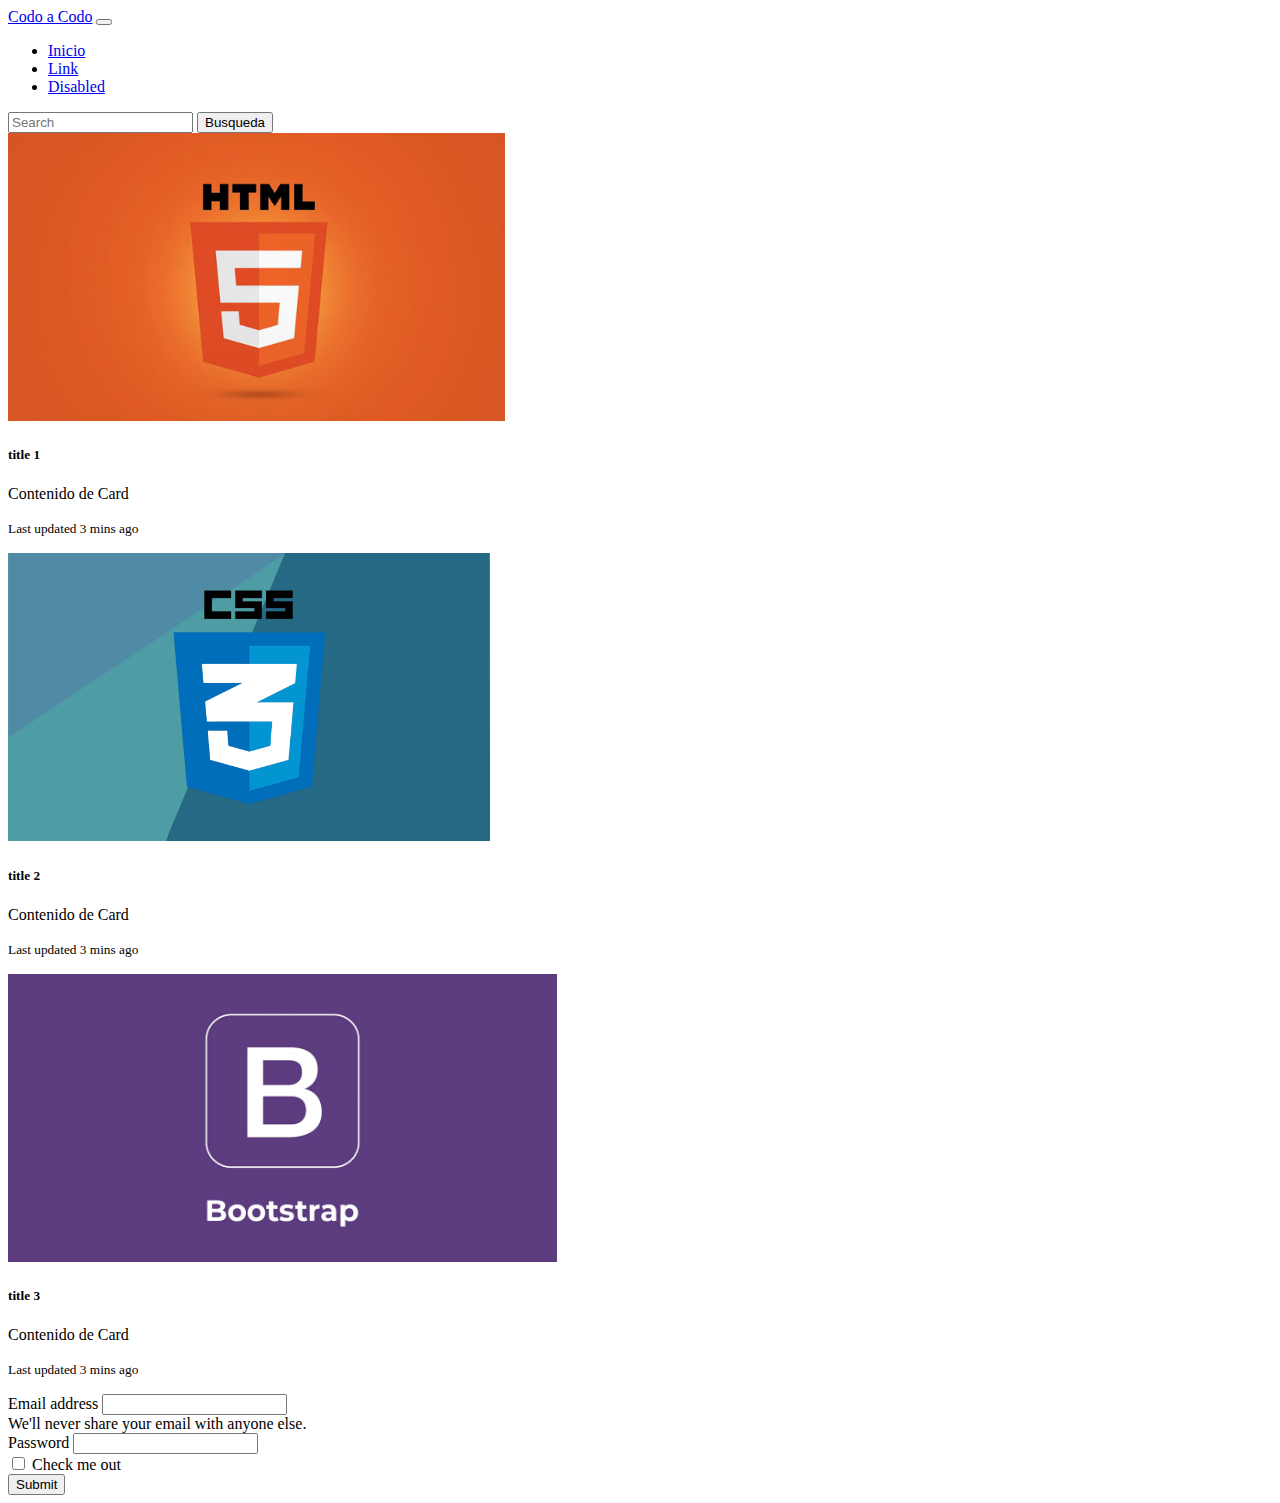
<file: PHP-FE-Bootstrap/index.html>
<!doctype html>
<html lang="en">

<head>
    <!-- Required meta tags -->
    <meta charset="utf-8">
    <meta name="viewport" content="width=device-width, initial-scale=1">

    <!-- Bootstrap CSS -->
    <link href="https://cdn.jsdelivr.net/npm/bootstrap@5.0.0/dist/css/bootstrap.min.css" rel="stylesheet"
        integrity="sha384-wEmeIV1mKuiNpC+IOBjI7aAzPcEZeedi5yW5f2yOq55WWLwNGmvvx4Um1vskeMj0" crossorigin="anonymous">

    <title>Codo a Codo</title>


</head>

<body>

    <header>

        <!--inicia de nav-->

        <nav id="header" class="navbar navbar-expand-lg navbar-light bg-light">
            <div class="container-fluid">
                <a class="navbar-brand" href="#">Codo a Codo</a>
                <button class="navbar-toggler" type="button" data-bs-toggle="collapse"
                    data-bs-target="#navbarSupportedContent" aria-controls="navbarSupportedContent"
                    aria-expanded="false" aria-label="Toggle navigation">
                    <span class="navbar-toggler-icon"></span>
                </button>
                <div class="collapse navbar-collapse" id="navbarSupportedContent">

                    <ul class="navbar-nav me-auto mb-2 mb-lg-0">

                        <li class="nav-item">
                            <a class="nav-link active" aria-current="page" href="#">Inicio</a>
                        </li>

                        <li class="nav-item">

                            <a class="nav-link" href="#">Link</a>
                        </li>
                        <li class="nav-item">
                            <a class="nav-link disabled" href="#" tabindex="-1" aria-disabled="true">Disabled</a>
                        </li>

                    </ul>

                    <form class="d-flex">
                        <input class="form-control me-2" type="search" placeholder="Search" aria-label="Search">
                        <button class="btn btn-outline-success" type="submit">Busqueda</button>
                    </form>
                </div>
            </div>
        </nav>

        <!--cierra nav-->

    </header>

    <main>

        <!--inicia card-->

        <section class="container-fluid">

            <div class="card-group">
                <div class="card">
                    <img src="html5.jpg" class="card-img-top img-fluid" style="height: 18em;" alt="...">
                    <div class="card-body">
                        <h5 class="card-title">title 1</h5>
                        <p class="card-text">Contenido de Card </p class="card-text"><small class="text-muted">Last
                            updated
                            3 mins ago</small></p>
                    </div>
                </div>
                <div class="card">
                    <img src="css3.png" class="card-img-top img-fluid" style="height: 18em;" alt="...">
                    <div class="card-body">
                        <h5 class="card-title">title 2</h5>
                        <p class="card-text">Contenido de Card</p>
                        <p class="card-text"><small class="text-muted">Last updated 3 mins ago</small></p>
                    </div>
                </div>
                <div class="card">
                    <img src="bootstrap.png" class="card-img-top img-fluid" style="height: 18em;" alt="...">
                    <div class="card-body">
                        <h5 class="card-title">title 3</h5>
                        <p class="card-text">Contenido de Card</p>
                        <p class="card-text"><small class="text-muted">Last updated 3 mins ago</small></p>
                    </div>
                </div>
            </div>

        </section>

        <!--cierra nav-->

        <!--inicia form-->

        <section class="container-fluid">

            <form>
                <div class="mb-3">
                    <label for="exampleInputEmail1" class="form-label">Email address</label>
                    <input type="email" class="form-control" id="exampleInputEmail1" aria-describedby="emailHelp">
                    <div id="emailHelp" class="form-text">We'll never share your email with anyone else.</div>
                </div>
                <div class="mb-3">
                    <label for="exampleInputPassword1" class="form-label">Password</label>
                    <input type="password" class="form-control" id="exampleInputPassword1">
                </div>
                <div class="mb-3 form-check">
                    <input type="checkbox" class="form-check-input" id="exampleCheck1">
                    <label class="form-check-label" for="exampleCheck1">Check me out</label>
                </div>
                <button type="submit" class="btn btn-primary">Submit</button>
            </form>

        </section>

        <!--cierra form-->

    </main>

    <footer>

    </footer>

    <script src="https://cdn.jsdelivr.net/npm/bootstrap@5.0.0/dist/js/bootstrap.bundle.min.js"
        integrity="sha384-p34f1UUtsS3wqzfto5wAAmdvj+osOnFyQFpp4Ua3gs/ZVWx6oOypYoCJhGGScy+8" crossorigin="anonymous">
    </script>

</body>
</file>
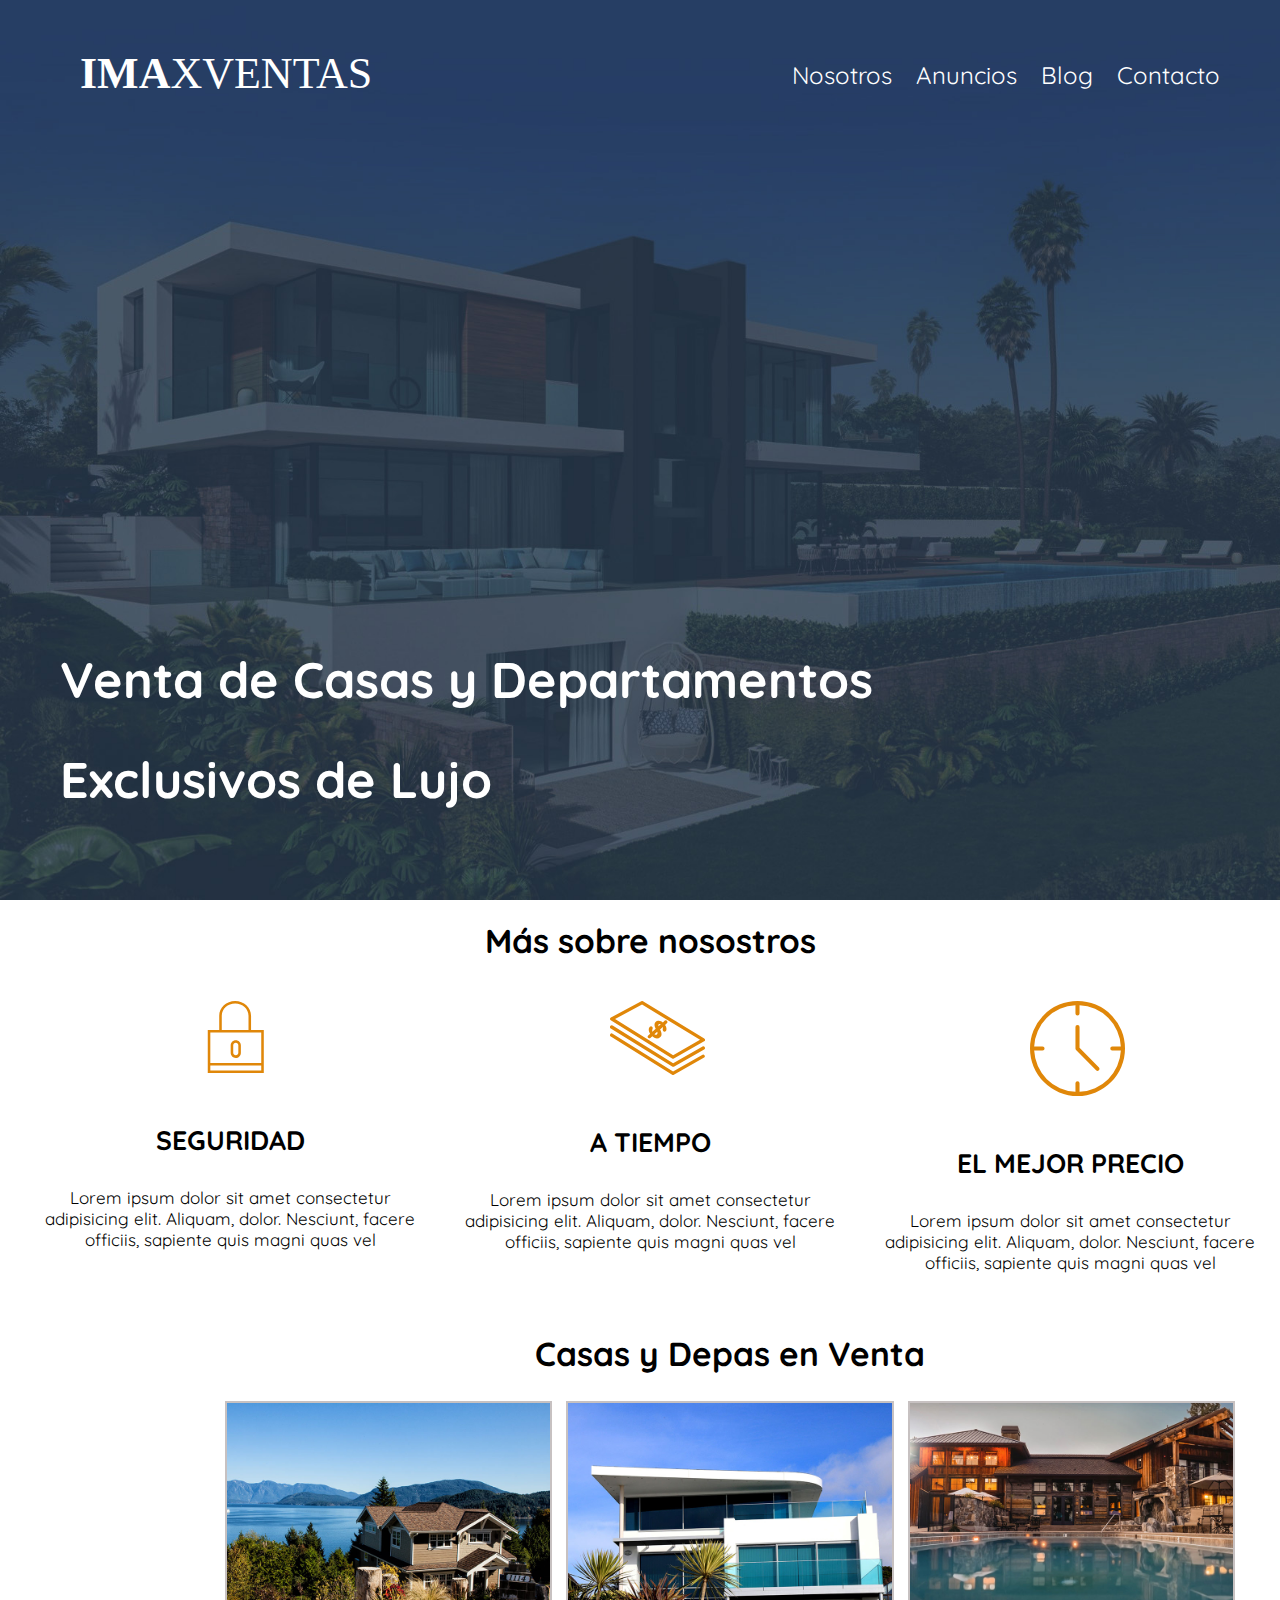
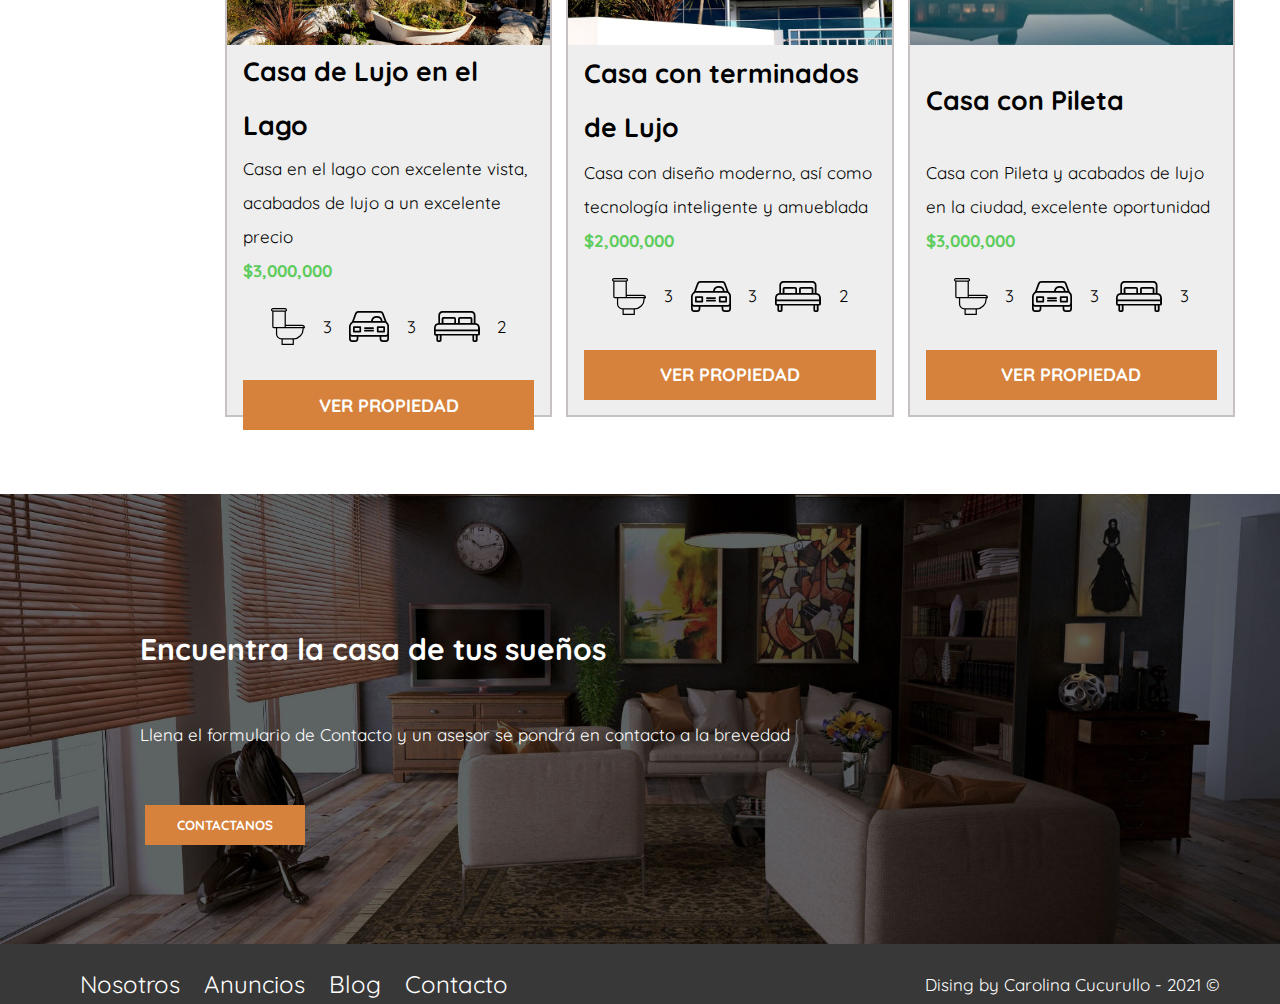
<file: PHP-FE-IntegradorHTMLCSS/index.html>
<!DOCTYPE html>
<html lang="es">
<head>
    <meta charset="UTF-8">
    <meta http-equiv="X-UA-Compatible" content="IE=edge">
    <meta name="viewport" content="width=device-width, initial-scale=1.0">
    
    <title>Ejercicio integrador</title>

    <link rel="stylesheet" href="CSS/style.css">

</head>

<body>
    
    <header>

             <div class="logoNavContainer">

                <a href="index.html"><img src="img/logo.svg" alt="logo"></a>

                <nav>

                    <a href="nosotros.htlm">Nosotros</a> 
                    <a href="anuncios.htlm">Anuncios</a>
                    <a href="blog.htlm">Blog</a>
                    <a href="contacto.htlm">Contacto</a>

                </nav>

            </div>

            <div class="subtitulosContainer">

                <h2>Venta de Casas y Departamentos</h2>
                <h2>Exclusivos de Lujo</h2>

            </div>

    </header>

    <main>

        <div class="containerMain">
    
            <h3 class="title">Más sobre nosostros</h3> 
        
            <section class="sectionNosotrosPadre">
           
                <div class="sectionNosotrosHijo">

                    <img src="img/icono1.svg" alt="svg icono candado de seguridad">
                    <h4 class="subtitle">SEGURIDAD</h4>
                    <p>Lorem ipsum dolor sit amet consectetur adipisicing elit. Aliquam, dolor. Nesciunt, facere officiis, sapiente quis magni quas vel</p>
                
                </div>

                <div class="sectionNosotrosHijo">

                    <img src="img/icono2.svg" alt="svg icono dinero">
                    <h4 class="subtitle">A TIEMPO</h4>
                    <p>Lorem ipsum dolor sit amet consectetur adipisicing elit. Aliquam, dolor. Nesciunt, facere officiis, sapiente quis magni quas vel</p>
                
                </div>

                <div class="sectionNosotrosHijo">

                    <img src="img/icono3.svg" alt="svg icono reloj">
                    <h4 class="subtitle">EL MEJOR PRECIO</h4>
                    <p>Lorem ipsum dolor sit amet consectetur adipisicing elit. Aliquam, dolor. Nesciunt, facere officiis, sapiente quis magni quas vel</p>
                
                </div>

            </section>

        </div>

        <div class="containerMain">

            <h3 class="title">Casas y Depas en Venta</h3>

            <section class="sectionCasasPadre">

                <div class="sectionCasasHijo">

                    <img class= "imgCasaVta" src="img/anuncio1.jpg" alt="casa en el lago">
                    <h4 class="titleCasa">Casa de Lujo en el Lago</h4> 
               
                    <div class="textCasa">         
                    
                        <p>Casa en el lago con excelente vista, acabados de lujo a un excelente precio</p>
                        <p class="valor">$3,000,000</p>
                   
                        <div class="iconosCasa">

                            <img src="img/icono_wc.svg" alt="icono baño">
                            <p>3</p>
                            <img src="img/icono_estacionamiento.svg" alt="icono estacionamiento">
                            <p>3</p>
                            <img src="img/icono_dormitorio.svg" alt="icono dormitorios">
                            <p>2</p>

                        </div>
                    
                        <button class="botonVerPropiedad">VER PROPIEDAD</button>
               
                    </div>

                </div>

                <div class="sectionCasasHijo">

                    <img class="imgCasaVta" src="img/anuncio2.jpg" alt="casa terminados de lujo">
                    <h4 class="titleCasa">Casa con terminados de Lujo</h4>
                
                    <div class="textCasa">

                        <p>Casa con diseño moderno, así como tecnología inteligente y amueblada</p>
                        <p class="valor">$2,000,000</p>

                        <div class="iconosCasa">

                            <img src="img/icono_wc.svg" alt="icono baño">
                            <p>3</p>
                            <img src="img/icono_estacionamiento.svg" alt="icono estacionamiento">
                            <p>3</p>
                            <img src="img/icono_dormitorio.svg" alt="icono dormitorios">
                            <p>2</p>

                        </div>

                        <button class="botonVerPropiedad">VER PROPIEDAD</button>
                
                    </div>

                </div>

                <div class="sectionCasasHijo">

                    <img class="imgCasaVta" src="img/anuncio3.jpg" alt="casa con pileta">
                    <h4 class="titleCasa">Casa con Pileta</h4>

                    <div class="textCasa">

                        <p>Casa con Pileta y acabados de lujo en la ciudad, excelente oportunidad</p>
                        <p class="valor">$3,000,000</p>

                        <div class="iconosCasa">

                            <img src="img/icono_wc.svg" alt="icono-baño">
                            <p>3</p>
                            <img src="img/icono_estacionamiento.svg" alt="icono-estacionamiento">
                            <p>3</p>
                            <img src="img/icono_dormitorio.svg" alt="icono-dormitorios">
                            <p>3</p>

                        </div>

                        <button class="botonVerPropiedad">VER PROPIEDAD</button>
               
                    </div>

                </div>

            </section>

            <div>

                <button class="botonVerTodas">VER TODAS</button>

            </div>

        </div>

        
        <section class="formPadre">

            <div class="formHijo">

                <h3 class="titleForm">Encuentra la casa de tus sueños</h3>

                <p>Llena el formulario de Contacto y un asesor se pondrá en contacto a la brevedad</p>

                <button class="botonForm">CONTACTANOS</button>
        
            </div>

        </section>

    </main>

    <footer>
        <div>
            <a href="nosotros.htlm">Nosotros</a> 
            <a href="anuncios.htlm">Anuncios</a>
            <a href="blog.htlm">Blog</a>
            <a href="contacto.htlm">Contacto</a>
        </div>

        <p> Dising by Carolina Cucurullo - 2021 ©</p>
    </footer>






</body>
</html>
</file>
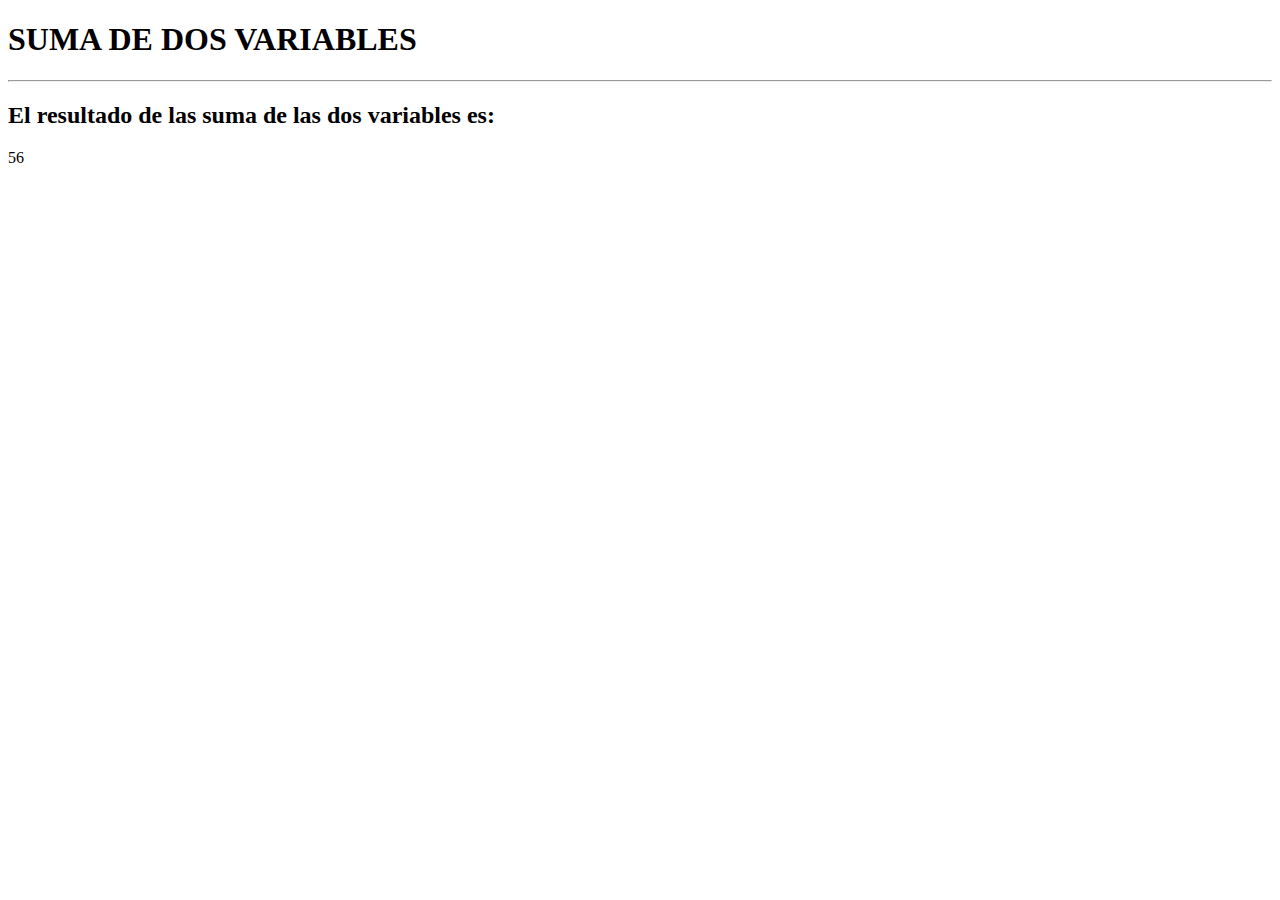
<file: PHP-FE-JS1/index.html>
<!DOCTYPE html>
<html lang="en">
<head>
    <meta charset="UTF-8">
    <meta http-equiv="X-UA-Compatible" content="IE=edge">
    <meta name="viewport" content="width=device-width, initial-scale=1.0">
    <title>UNIDAD 1 JS</title>
</head>
<body>
    <H1>SUMA DE DOS VARIABLES</H1>
    <Hr>    
 <script src="main.js"></script>   
</body>
</html>
</file>
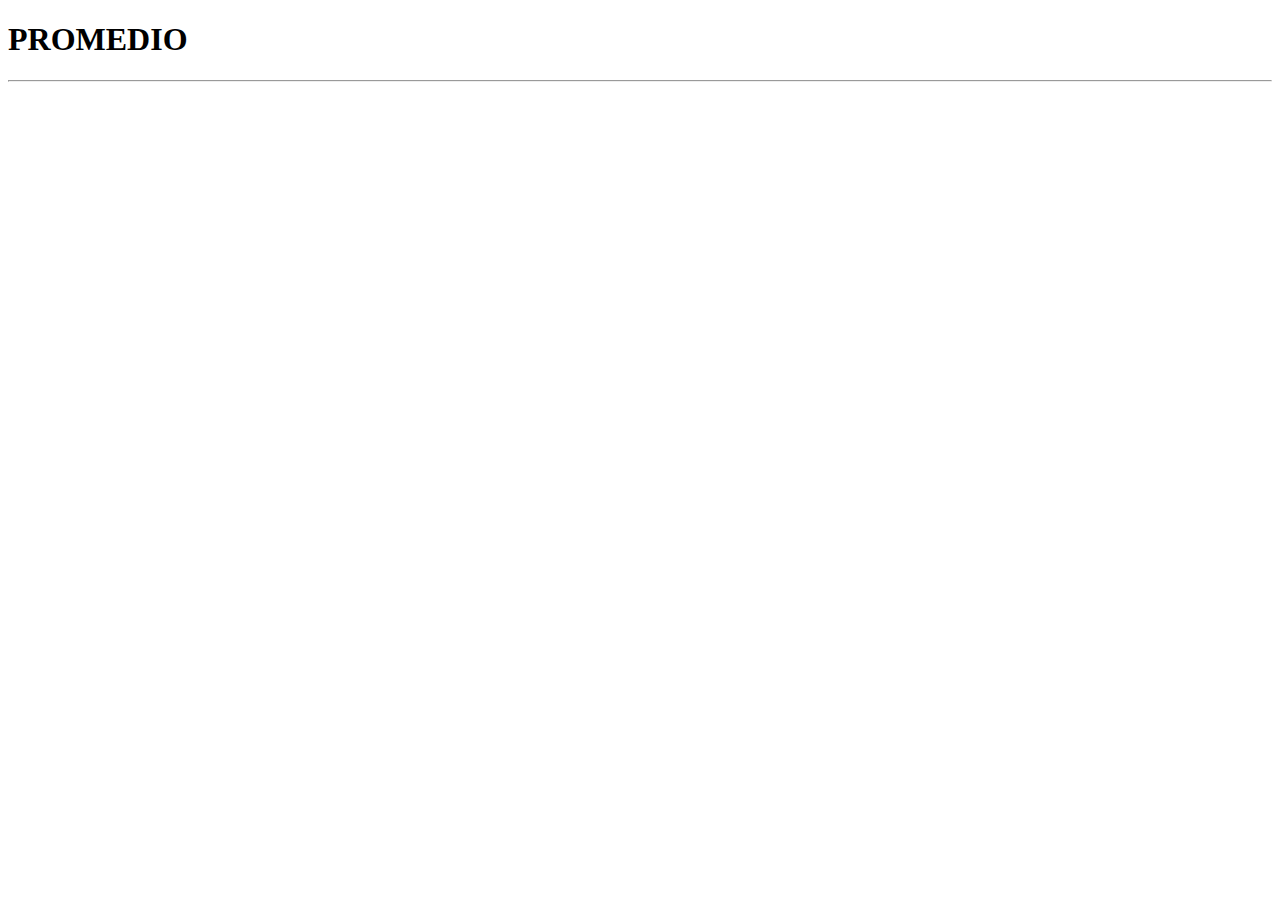
<file: PHP-FE-JS2/index.html>
<!DOCTYPE html>
<html lang="en">
<head>
    <meta charset="UTF-8">
    <meta http-equiv="X-UA-Compatible" content="IE=edge">
    <meta name="viewport" content="width=device-width, initial-scale=1.0">
    <title>UNIDAD 2 JS</title>
</head>
<body>
    <H1>PROMEDIO</H1>
    <Hr>    
    
   <script src="main.js"></script> 
</body>
</html>
</file>
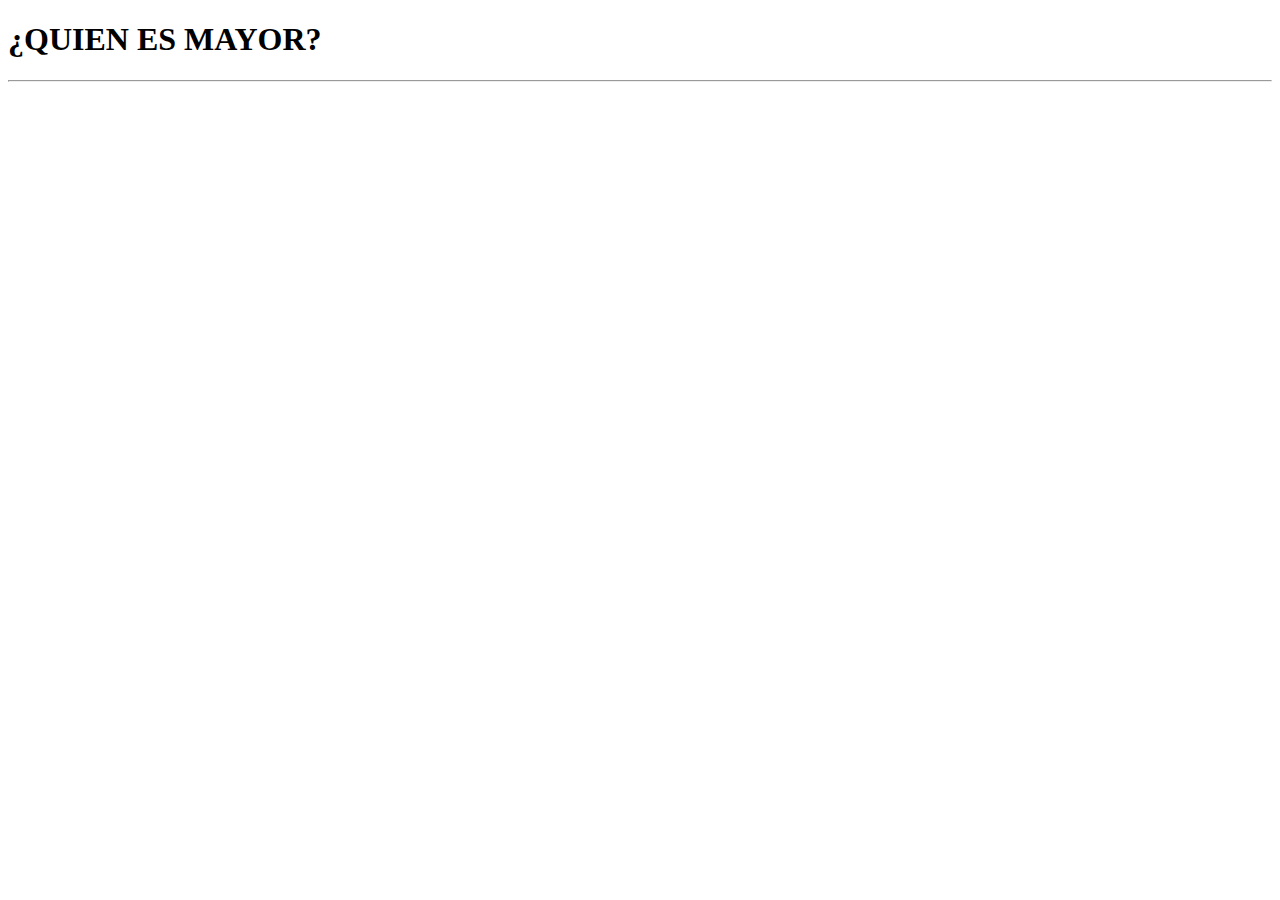
<file: PHP-FE-JS3/index.html>
<!DOCTYPE html>
<html lang="en">
<head>
    <meta charset="UTF-8">
    <meta http-equiv="X-UA-Compatible" content="IE=edge">
    <meta name="viewport" content="width=device-width, initial-scale=1.0">
    <title>UNIDAD 3 JS</title>
</head>
<body>
    <H1>¿QUIEN ES MAYOR?</H1>
    <Hr> 
    <h2 id="mensaje"></h2> 
    <script src="main.js"></script>
</body>
</html>
</file>
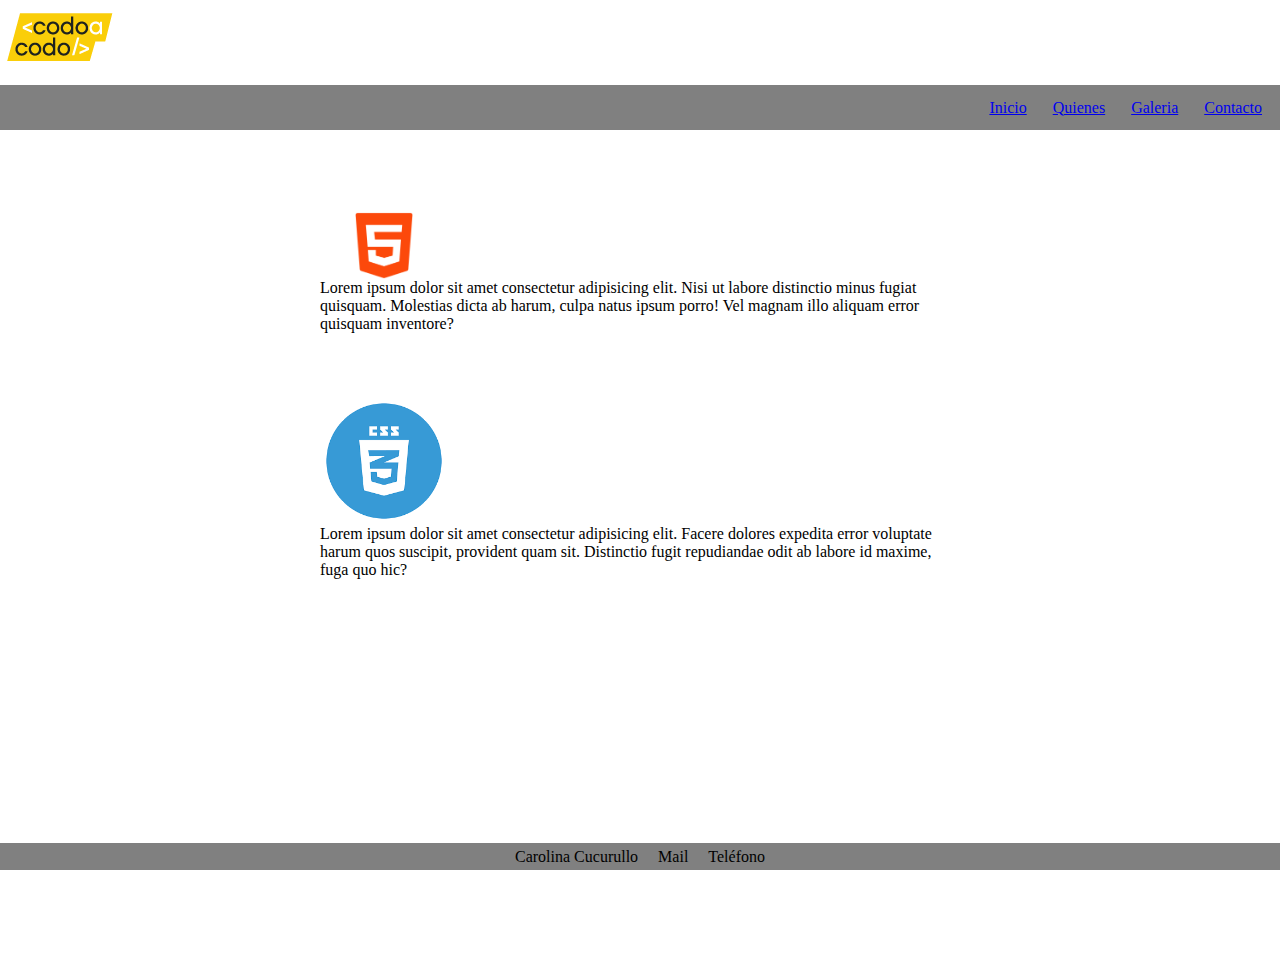
<file: PHP-FE-CSS1/pagina.html>
<!DOCTYPE html>
<html lang="en">
<head>
    <meta charset="UTF-8">
    <meta http-equiv="X-UA-Compatible" content="IE=edge">
    <meta name="viewport" content="width=device-width, initial-scale=1.0">
    <title>Página Codo a codo</title>
    <link rel="stylesheet" href="estilos.css">
    </head>
<body>
    <div><img src="img/logo.png" alt=""></div>
    <header>
    
        <nav>
            <ul class="ul_padre"> 
                <li><a href="index.html">Inicio</a></li>
                <li><a href="quienes.html">Quienes</a></li>
                <li><a href="galeria.html">Galeria</a></li> 
                <li><a href="contacto.html">Contacto</a></li>
            </ul>
        </nav>    
    </header>
    <main>
        <h1></h1>
        <section class="presentacion_padre">
            <div class="presentacion_hijo">
                <img class="nieto imagen" src="img/html5.png" alt="logo html5">
                <p class="nieto parrafo">Lorem ipsum dolor sit amet consectetur adipisicing elit. Nisi ut labore distinctio minus fugiat quisquam. Molestias dicta ab harum, culpa natus ipsum porro! Vel magnam illo aliquam error quisquam inventore?</p>
            </div>
            <div class="presentacion_hijo">
                <img class="nieto imagen" src="img/logocss.png" alt="logocss">
                <p class="nieto parrafo">Lorem ipsum dolor sit amet consectetur adipisicing elit. Facere dolores expedita error voluptate harum quos suscipit, provident quam sit. Distinctio fugit repudiandae odit ab labore id maxime, fuga quo hic?</p>
            </div>
        </section>
    </main>
    <footer>
        <ul>
            <li>Carolina Cucurullo</li>
            <li>Mail</li>
            <li>Teléfono</li> 
        </ul>
    </footer>
</body>
</html>
</file>
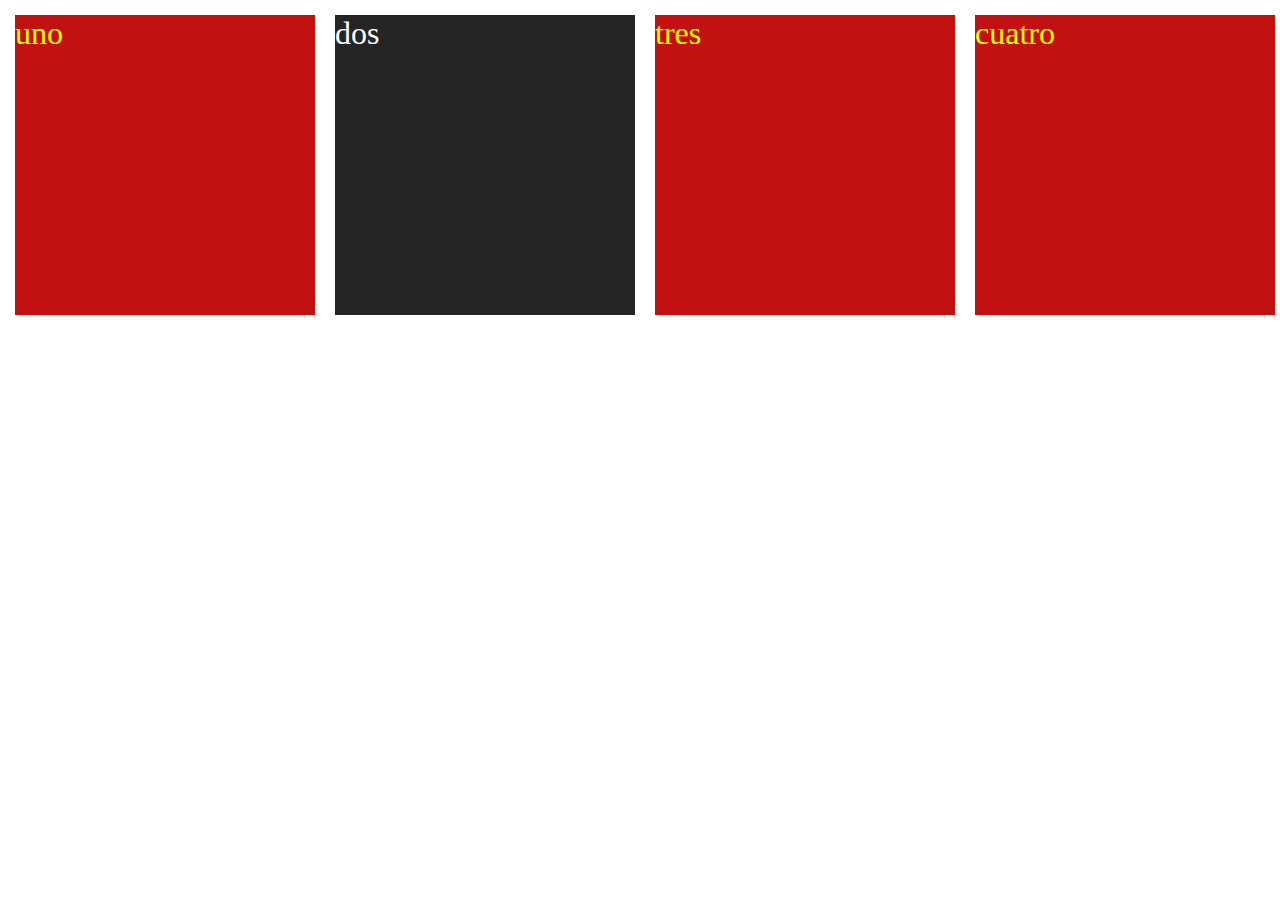
<file: PHP-FE-CSS2/CSS.html>
<!DOCTYPE html>
<html lang="en">
<head>
	<meta charset="UTF-8">
	<meta name="viewport" content="width=device-width, initial-scale=1.0">
	<link rel="stylesheet" href="estilos.css">
	<title>Unidad 4</title>
</head>
<body>
	<div class="grid">
		<div class="bg-danger">
			<p class="texto1">uno</p>
		</div>
		<div class="bg-dark">
			<p class="texto2">dos</p>
		</div>

		<div class="bg-danger">
			<p class="texto1">tres</p>
		</div>
		<div class="bg-danger">
			<p class="texto1">cuatro</p>
		</div>
	</div>
</body>
</html>
</file>
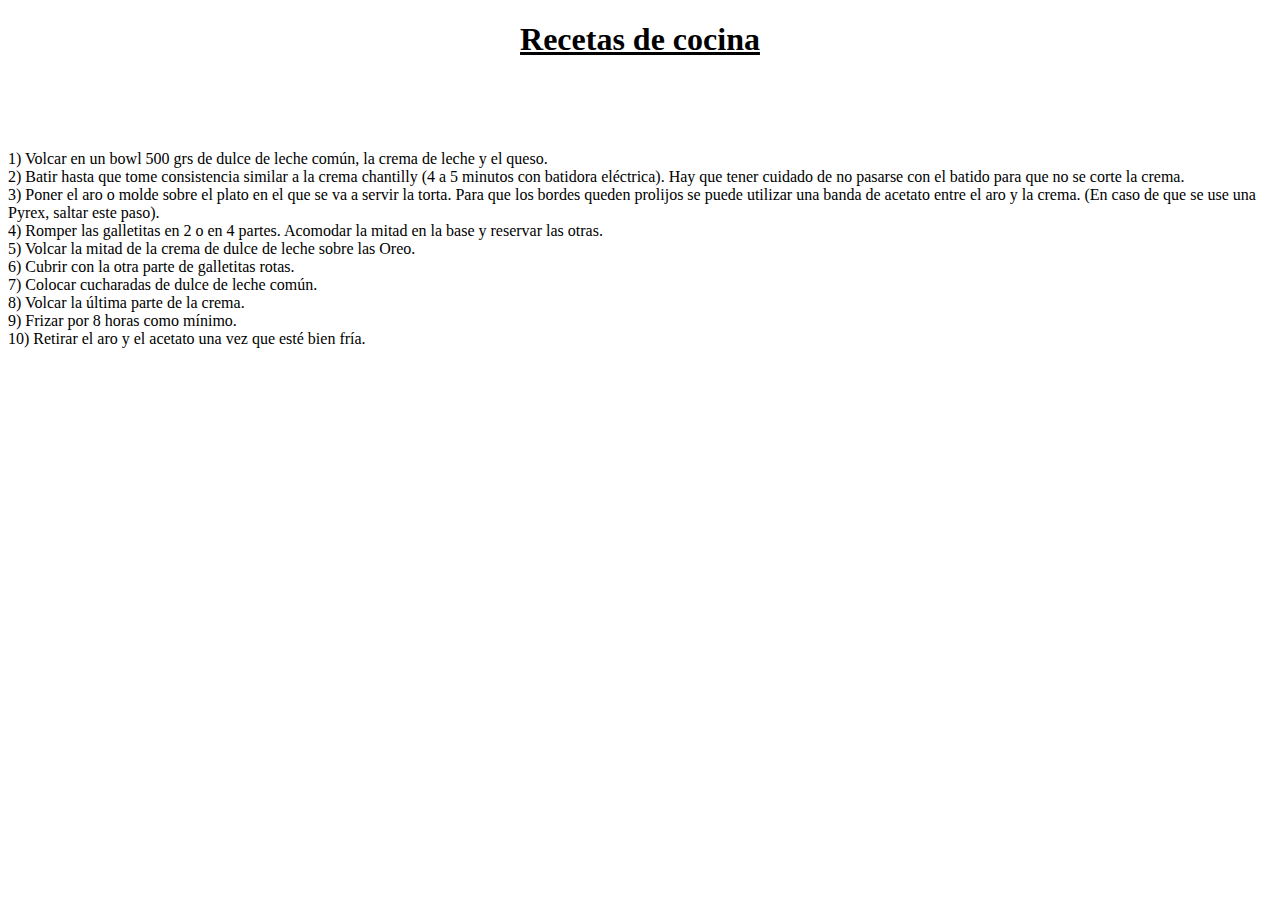
<file: PHP-FE-HTML1/Unidad 1 Carolina Cucurullo.html>
<!DOCTYPE html>
<html lang="en">
<head>
    <meta charset="UTF-8">
    <meta http-equiv="X-UA-Compatible" content="IE=edge">
    <meta name="viewport" content="width=device-width, initial-scale=1.0">
    <title>Pagina de ejemplo</title>
</head>
<body>
    <H1 align=center><u><b>Recetas de cocina</b></u> </H1> <br>
    <br>
    <br>
    <p aling=justify>1) Volcar en un bowl 500 grs de dulce de leche común, la crema de leche y el queso. <br>
        2) Batir hasta que tome consistencia similar a la crema chantilly (4 a 5 minutos con batidora eléctrica). Hay que tener cuidado de no pasarse con el batido para que no se corte la crema. <br>
        3) Poner el aro o molde sobre el plato en el que se va a servir la torta.  Para que los bordes queden prolijos se puede utilizar una banda de acetato entre el aro y la crema. (En caso de que se use una Pyrex, saltar este paso).<br>
        4) Romper las galletitas en 2 o en 4 partes. Acomodar la mitad en la base y reservar las otras.<br>
        5) Volcar la mitad de la crema de dulce de leche sobre las Oreo.<br>
        6) Cubrir con la otra parte de galletitas rotas.<br>
        7) Colocar cucharadas de dulce de leche común.<br>
        8) Volcar la última parte de la crema.<br>
        9) Frizar por 8 horas como mínimo.<br>
        10) Retirar el aro y el acetato una vez que esté bien fría.</p>
</body>
</html>
</file>
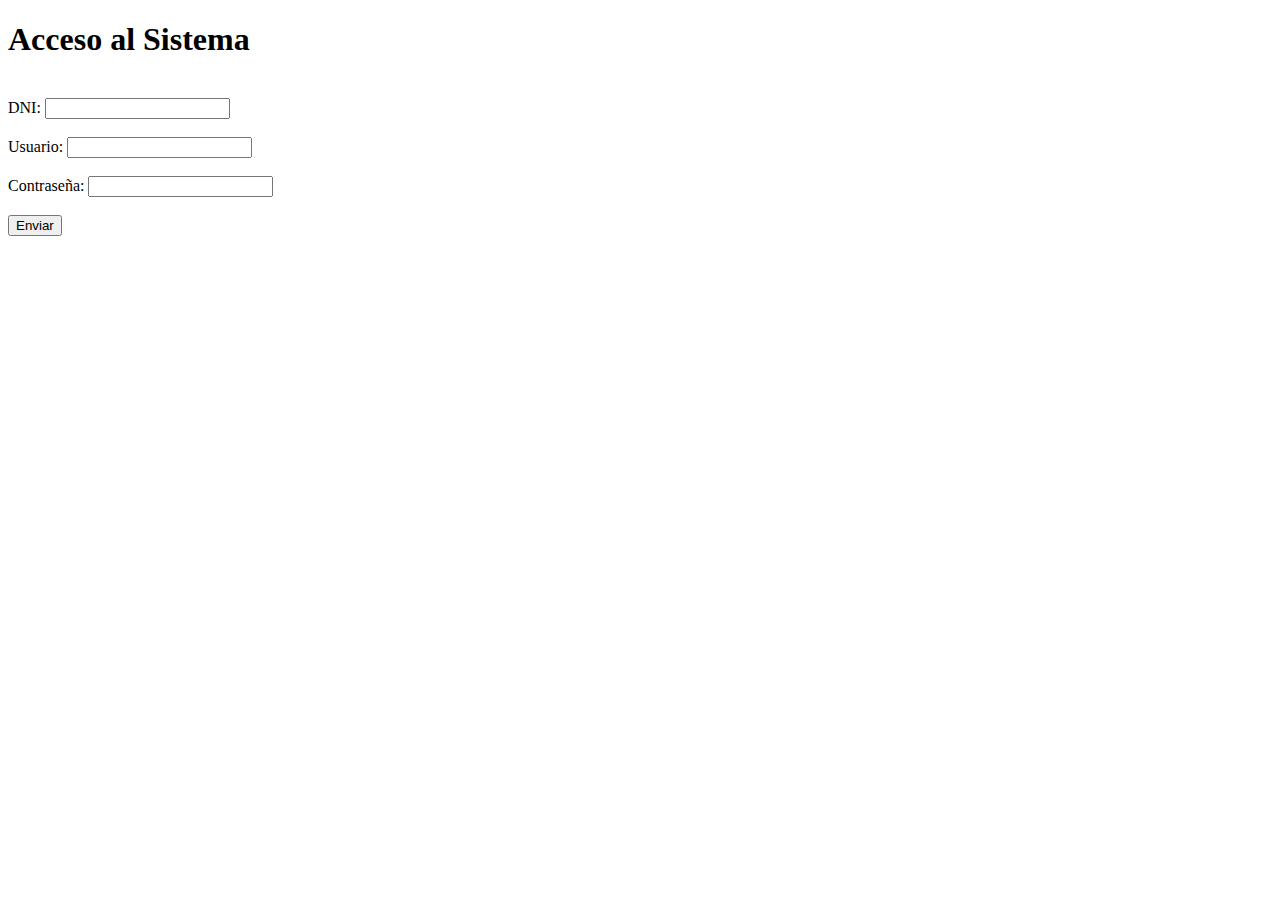
<file: PHP-FE-HTML2/formulario.html>
<!DOCTYPE html>
<html lang="en">
<head>
    <meta charset="UTF-8">
    <meta http-equiv="X-UA-Compatible" content="IE=edge">
    <meta name="viewport" content="width=device-width, initial-scale=1.0">
    <title>formulario</title>
</head>
<body>
	<header></header>
    <nav></nav>
    <h1>Acceso al Sistema</h1>
    <form>
		<br>
		<label for="dni">DNI:</label>
		<input type="number" name="dni">
		<br>
		<br>
		<label for="usuario">Usuario:</label>
		<input type="text" name="usuario">
		<br>
		<br>
		<label for="contrasenia">Contraseña:</label>
		<input type="password" name="contrasenia">
		<br><br>
		<input type="submit" value="Enviar">
	</form>
	<br>
    <footer></footer>
</body>
</html>
</file>
<file: PHP-FE-IntegradorHTMLCSS/CSS/style.css>
@import url('https://fonts.googleapis.com/css2?family=Quicksand&display=swap');

* {
    margin: 0px;
    padding: 0px;
    box-sizing: border-box;
    font-family: 'Quicksand', sans-serif;
}


/*HEADER*/

header {

    background-image: url(../img/header.jpg);
    height: 100vh;
    background-size: cover;
    color:white;
}

a {

    color: white;
    margin-left: 20px;
    text-decoration: none;
    font-size: 1.5em;
}

.logoNavContainer {

    display: flex;
    justify-content: space-between;
    align-items: center;
    margin: 0px 60px;
    position: relative;
    top: 45px;
}

.subtitulosContainer {

    top: 550px;
    margin: 20px 60px;
    position: relative;
    font-weight: bold;
    text-align: left;
    color: white;
    font-size: 25pt;
    line-height: 2;
}


/*SECCION NOSOTROS*/

main {
  
    display: flex;
    flex-flow: wrap;
    justify-content: center;
} 

.containerMain {

    display: flex;
    flex-flow: wrap;
    flex-direction: column;
    align-items: center;
    overflow: hidden;
    margin-top: 20px;
}

.sectionNosotrosPadre {
    
    display: flex;
    width: 100%;
    height: auto;
    justify-content: space-evenly;
    margin: 10px;
    padding: 10px;   
}

.sectionNosotrosHijo{

    display: flex;
    max-width: 450px;
    padding: 10px;
    flex-direction: column;
    margin: 10px;
}

.sectionNosotrosHijo img{

    max-width: 25%;
    margin-left: 150px;
}

.sectionNosotrosHijo h4{

    text-align: center;
    padding-top: 50px;

}   

.sectionNosotrosHijo p{

    flex: 1;
    padding-top: 30px;
    text-align: center;
}

.title {

    text-align: center;
    font-size: 25pt;
}

.subtitle {

    font-size: 20pt;
    font-weight: bolder;
}

P {
    font-size: 17px ;
}


/*SECCION CASAS*/

.sectionCasasPadre {

    display: flex;
    width: 80%;
    height: 70vh;
    margin-top: 20px;
    margin-bottom: 10px;
}

.sectionCasasHijo {

    display: flex;
    flex-direction: column;
    justify-content: space-between;
    background-color: rgb(238, 238, 238);
    border-style: solid;
    border-width: 2px;
    border-color: rgb(199, 193, 193);
    margin: 7px;
    height: auto;
    width: auto;
}

.imgCasaVta {

    width: 100%;
}

.titleCasa {

    font-size: 20pt;
}

.valor{

    color: rgb(93, 204, 93);
    font-weight: bolder;
    line-height: 2;
}

.iconosCasa {

    display: flex;
    align-items: center;
    justify-content: space-evenly;
    margin: 20px 10px;
}

.textCasa, .titleCasa {

    padding: 0px 5%;
    display: flex;
    flex-direction: column;
    line-height: 2;
}

.botonVerPropiedad {

    justify-self: center stretch;
    height: 50px;
    border-width: 0px;
    margin: 15px 0px;
    color: white;
    font-size: 18px;
    font-weight: bold;
    background-color: rgb(214, 130, 60);   
}

.botonVerTodas {

    background-color: rgb(93, 204, 93);
    width: 140px;
    height: 40px;
    border-width: 0px;
    color: white;
    display: block;
    float: right;
    margin-left: 1320px;
    font-weight: bold;
}

.botonVerPropiedad:hover, .botonVerTodas:hover, .botonForm:hover {

    color:  rgb(93, 204, 93);
    background-color: white;
    transform: translateY(2px);
    border-style: solid;
    border-width: 1px;
    border-color: rgb(199, 193, 193);
}


/*SECCION FORMULARIO DE CONTACTO*/

.formPadre {

    display: flex;
    background-image: url(../img/encuentra.jpg);
    background-size: cover;
    width: 100%;
    height: 50vh;
    color: white;
    padding-top: 80px;
    padding-left: 140px;
    justify-content: left;
    margin-top: 20px;  
}

.formHijo {
    display: flex;
    flex-direction: column;
    align-content: space-between;
}

.titleForm {
    text-align: left;
    line-height: 5;
    font-weight: bolder;
    font-size: 30px;  
}

.botonForm {

    height: 40px;
    width: 160px;
    border-width: 0px;
    margin: 60px 5px;
    color: white;
    background-color: rgb(214, 130, 60);
    font-weight: bold;
}


/*FOOTER*/

footer {
    
    display: flex;
    flex-direction: row;
    justify-content: space-between;
    align-items: center;
    background: #383838;
    color: white;
    padding: 30px 60px 10px 60px;
    width: 100%;
    height: 60px;   
}
</file>
<file: PHP-FE-CSS1/estilos.css>
*{
  margin: 0;
  padding: 0;
}

/*HEADER*/

header{
  display: flex;
  flex-direction: row;
  justify-content: space-between;
  margin: 20px 20xp;
  height: 5vh;
  padding-top: 5pxpx;
  
}

.div{
  margin-left: 20px;
  float: left;
}

header nav{
  display: flex;
  background-color: grey;
  width: 100%;
  justify-content: flex-end;
 
}

ul.ul_padre {
  list-style: none;
  font-size: 0;
  display: flex;
  align-items: center;
}

.ul_padre li {
  display: flex;
  position: relative;
  font-size: 1rem;
  width: 100%;
  padding: .5rem;
  align-items: center;
  margin-right: 10px;
}

/*MAIN*/

main{
  padding-top: 50px;
  padding-bottom: 10vh;
}


.presentacion_padre{
  height: 700px;
  display: flex;
  flex-direction: column;
  justify-content: flex-start;
}

.presentacion_hijo{
  display: flex;
  flex-direction: column;
  align-items: flex-start;
  padding: 2em 20em;
}

.nieto.parrafo{
  text-align: left;
  max-width: 50rem;
}

.nieto.imagen{
  max-width: 20%;
}

/* FOOTER */

footer{
  display: flex;
  background-color: grey;
  justify-content: center;
  height: 3vh;
  position: fixed;
  left: 0;
  bottom: 30px;
  width: 100%;
}

footer ul{
  display: flex;
  justify-content: space-between;
  align-items: center;
}

footer ul li{
  margin: 10px;
  cursor: pointer;
  list-style: none;
}
</file>
<file: PHP-FE-CSS2/estilos.css>
*{
	margin: 0;
	padding: 0;

}


/*fondos colores*/

.bg-dark{
	background-color: #262525
	
}

.bg-danger{
	background-color: #C11111
}

.texto1{
	color: yellow;
	font-size: 2em;
}

.texto2{
	color: white;
	font-size: 2em;
}


/*end fondos */

.grid{
	padding: 15px;
	display: grid;
	grid-template-columns:repeat(4, 320px);
	grid-template-rows: repeat(1, 320px);
	justify-content: flex-start;
	align-content: center;
}

.grid div{
	width: 300px;
	height: 300px;
}
</file>
